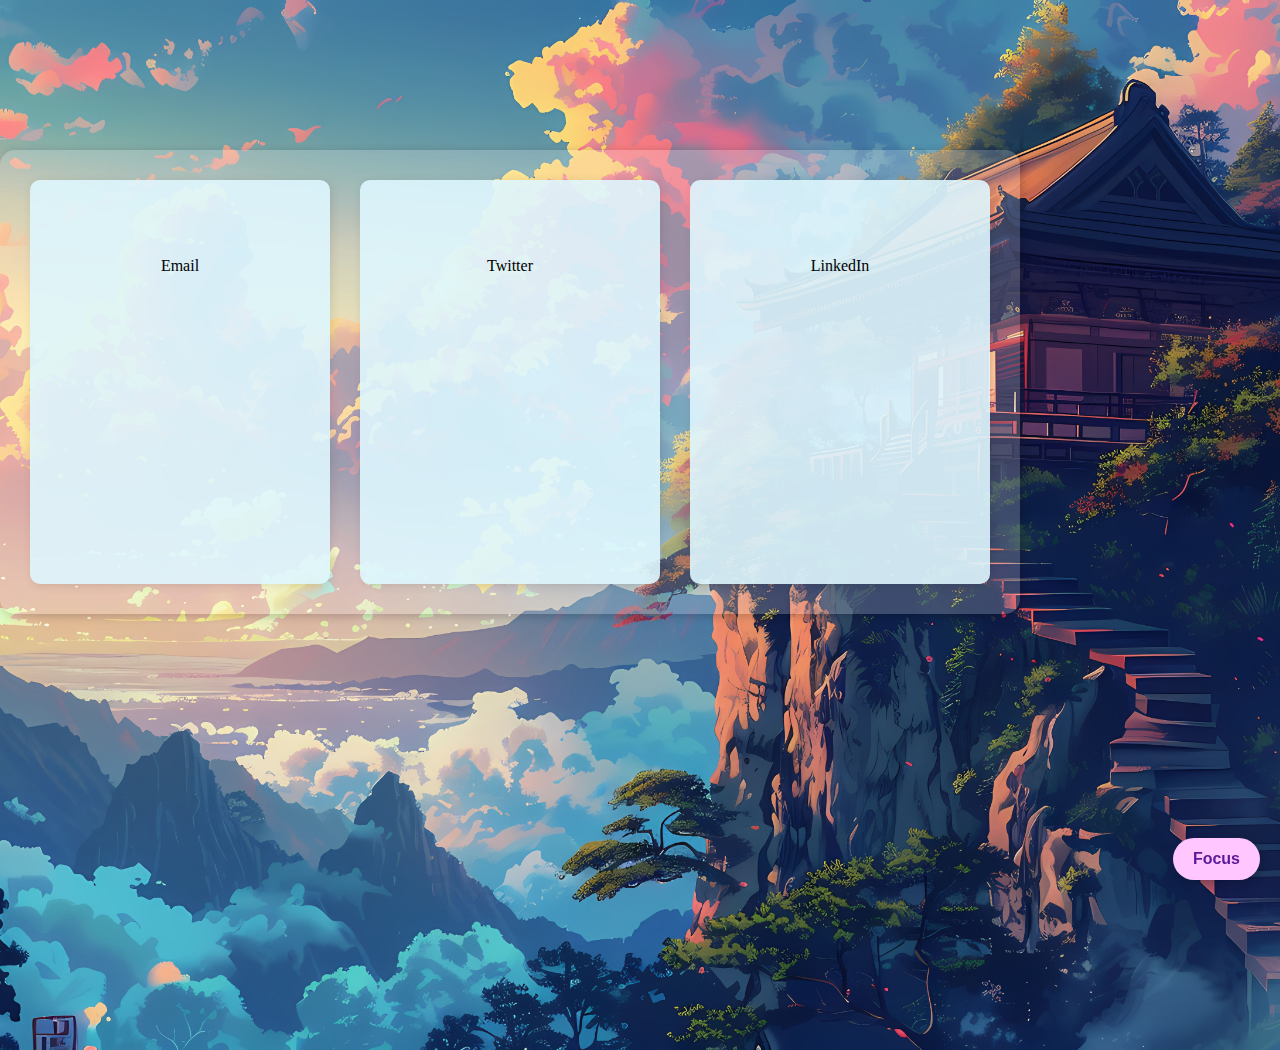
<file: login.html>
<!DOCTYPE html>
<html lang="en">
<head>
    <meta charset="UTF-8">
    <meta name="viewport" content="width=device-width, initial-scale=1.0">
    <link rel="stylesheet" href="./styles.css">
    
    <title>Document</title>
</head>
<body>

    <div class="background">
        <div class="grid-container">
            <div class="box">Email</div>
            <div class="box">Twitter</div>
            <div class="box">LinkedIn</div>
        </div>
    </div>
    <div class="dropdown">
        <button class="dropbtn">Focus</button>
        <div class="dropdown-content">
            <a href="#">Deep Work</a>
            <a href="#">Light Work</a>
            <a href="#">Social</a>
            <a href="#">Break</a>
        </div>
    </div>
    <script src="login.js"></script>
    
      
</body>
</html>
</file>
<file: styles.css>
body {
    background-image: url('japan-background-digital-art.jpg'); /* Replace with your image filename */
    background-size: cover; /* Makes the image cover the entire page */
    background-position: center; /* Centers the image */
    background-repeat: no-repeat; /* Prevents repeating */
    height: 100vh; /* Ensures it covers full height */
    margin: 0; /* Removes default margin */
    padding: 0; /* Removes default padding */
}
/* Grid Container */
.grid-container {
    display: grid;
    grid-template-columns: repeat(3, minmax(220px, 1fr)); /* 3 responsive boxes */
    gap: 30px;
    width: 75%;
    max-width: 1000px;
    padding: 30px;
    background: rgba(255, 255, 255, 0.2); /* Optional transparency */
    border-radius: 15px;
    box-shadow: 2px 2px 10px rgba(0, 0, 0, 0.2);
    margin-top: 150px; /* Moved down */
}


/* Grid Boxes */
.box {
    background-color: rgba(222, 246, 254, 0.9); /* Light pastel with slight transparency */
    padding: 6vw; /* Responsive padding */
    border-radius: 10px;
    text-align: center;
    box-shadow: 2px 2px 10px rgba(0, 0, 0, 0.1);
    min-height: 250px; /* Increased height */
    height: auto; /* Flexible growth */
    transition: all 0.3s ease-in-out; /* Smooth resizing */
}

/* Responsive Design */
@media (max-width: 900px) {
    .grid-container {
        grid-template-columns: repeat(auto-fit, minmax(180px, 1fr)); /* Adjusts for smaller screens */
        width: 85%;
    }
    .box {
        min-height: 230px; /* Adjust height */
    }
}

@media (max-width: 600px) {
    .grid-container {
        grid-template-columns: repeat(auto-fit, minmax(150px, 1fr)); /* Adjust for mobile */
        width: 90%;
    }
}

/* Ensure the button is visible */
.dropdown {
    position: fixed;
    bottom: 20px;
    right: 20px;
    display: inline-block;
    z-index: 1000; /* Ensures it's above other elements */
}

/* Cute Button */
.dropbtn {
    background-color: #FFC6FF; /* Soft pastel pink */
    color: #5A189A; /* Deep purple for contrast */
    padding: 12px 20px;
    font-size: 16px;
    font-family: 'Poppins', sans-serif;
    font-weight: bold;
    border: none;
    border-radius: 25px;
    cursor: pointer;
    box-shadow: 3px 3px 10px rgba(0, 0, 0, 0.2);
    transition: all 0.3s ease-in-out;
}

/* Button Hover Effect */
.dropbtn:hover {
    background-color: #E0AFFF; 
    transform: scale(1.05);
}

/* Dropdown Menu */
.dropdown-content {
    display: none;
    position: absolute;
    background: #FFF0F6;
    border-radius: 12px;
    min-width: 160px;
    box-shadow: 3px 3px 10px rgba(0, 0, 0, 0.15);
    z-index: 1000;
    bottom: 50px;
    right: 0;
    animation: fadeIn 0.3s ease-in-out;
    overflow: hidden;
}

/* Dropdown Links */
.dropdown-content a {
    color: #5A189A;
    padding: 12px 16px;
    text-decoration: none;
    display: block;
    font-family: 'Poppins', sans-serif;
    transition: all 0.2s ease-in-out;
}

/* Hover Effect on Dropdown Links */
.dropdown-content a:hover {
    background-color: #E0AFFF;
    color: white;
}

/* Fade-in Animation */
@keyframes fadeIn {
    from {
        opacity: 0;
        transform: translateY(-5px);
    }
    to {
        opacity: 1;
        transform: translateY(0);
    }
}
</file>
